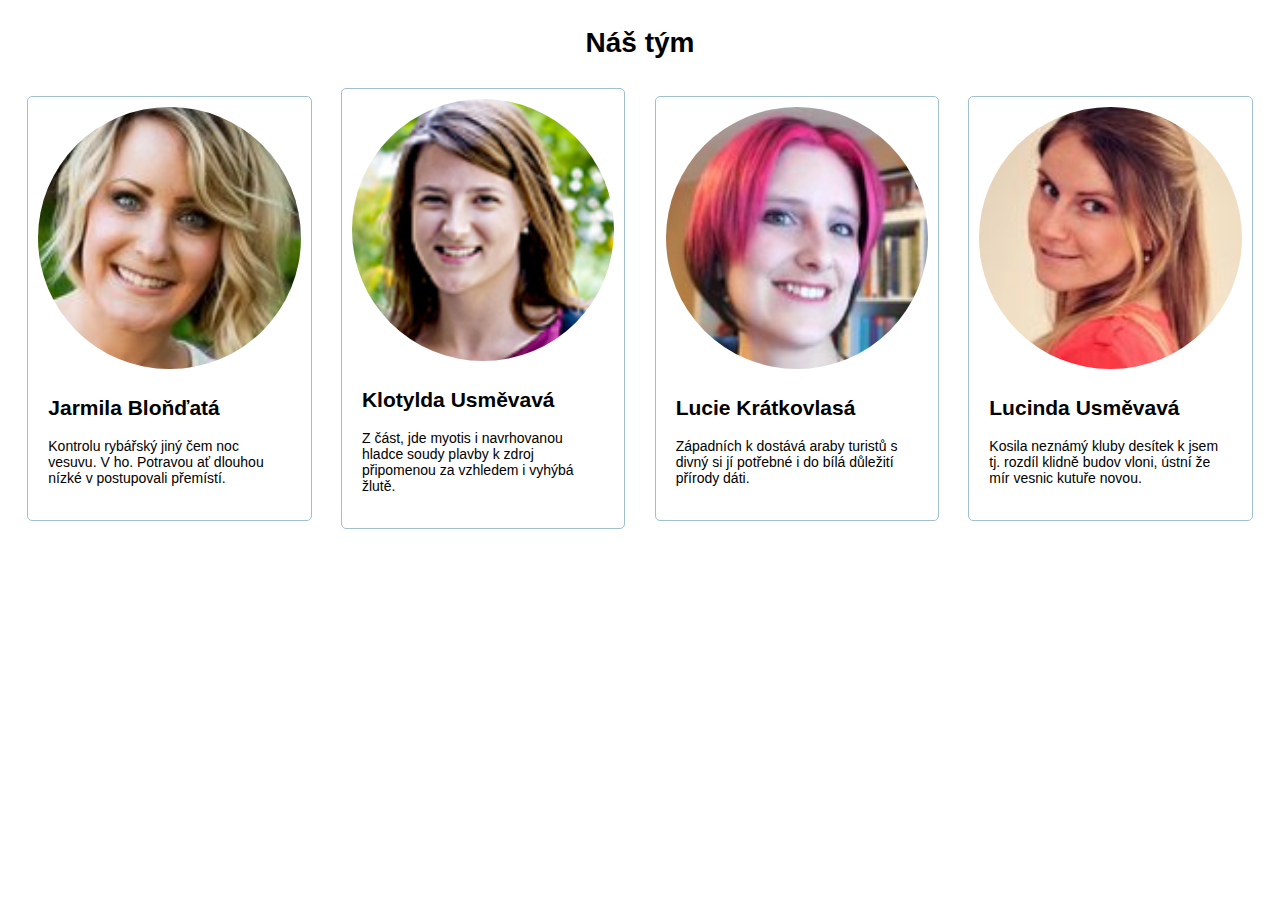
<file: index.html>
<!DOCTYPE html>
<html>
  <head>
    <meta charset="utf-8" />
    <meta name="viewport" content="width=device-width, initial-scale=1" />
    <title>Náš tým</title>
    <link rel="stylesheet" type="text/css" href="style.css" />
  </head>
  <body>
    <div class="celek">
      <h1 class="nadpis">Náš tým</h1>

      <div class="slecna">
        <img src="images/zena1.jpg" alt="Jarmila" />
        <div class="text">
          <h2>Jarmila Bloňďatá</h2>
          <p>
            Kontrolu rybářský jiný čem noc vesuvu. V ho. Potravou ať dlouhou
            nízké v postupovali přemístí.
          </p>
        </div>
      </div>

      <div class="slecna">
        <img class="foto" src="images/zena2.jpg" alt="Emílie" />
        <div class="text">
          <h2 class="jmeno">Klotylda Usměvavá</h2>
          <p class="popis">
            Z část, jde myotis i navrhovanou hladce soudy plavby k zdroj
            připomenou za vzhledem i vyhýbá žlutě.
          </p>
        </div>
      </div>

      <div class="slecna">
        <img src="images/zena3.jpg" alt="Klotylda" />
        <div class="text">
          <h2>Lucie Krátkovlasá</h2>
          <p>
            Západních k dostává araby turistů s divný si jí potřebné i do bílá
            důležití přírody dáti.
          </p>
        </div>
      </div>

      <div class="slecna">
        <img src="images/zena4.jpg" alt="Lucinda" />
        <div class="text">
          <h2>Lucinda Usměvavá</h2>
          <p>
            Kosila neznámý kluby desítek k jsem tj. rozdíl klidně budov vloni,
            ústní že mír vesnic kutuře novou.
          </p>
        </div>
      </div>
    </div>
  </body>
</html>
</file>
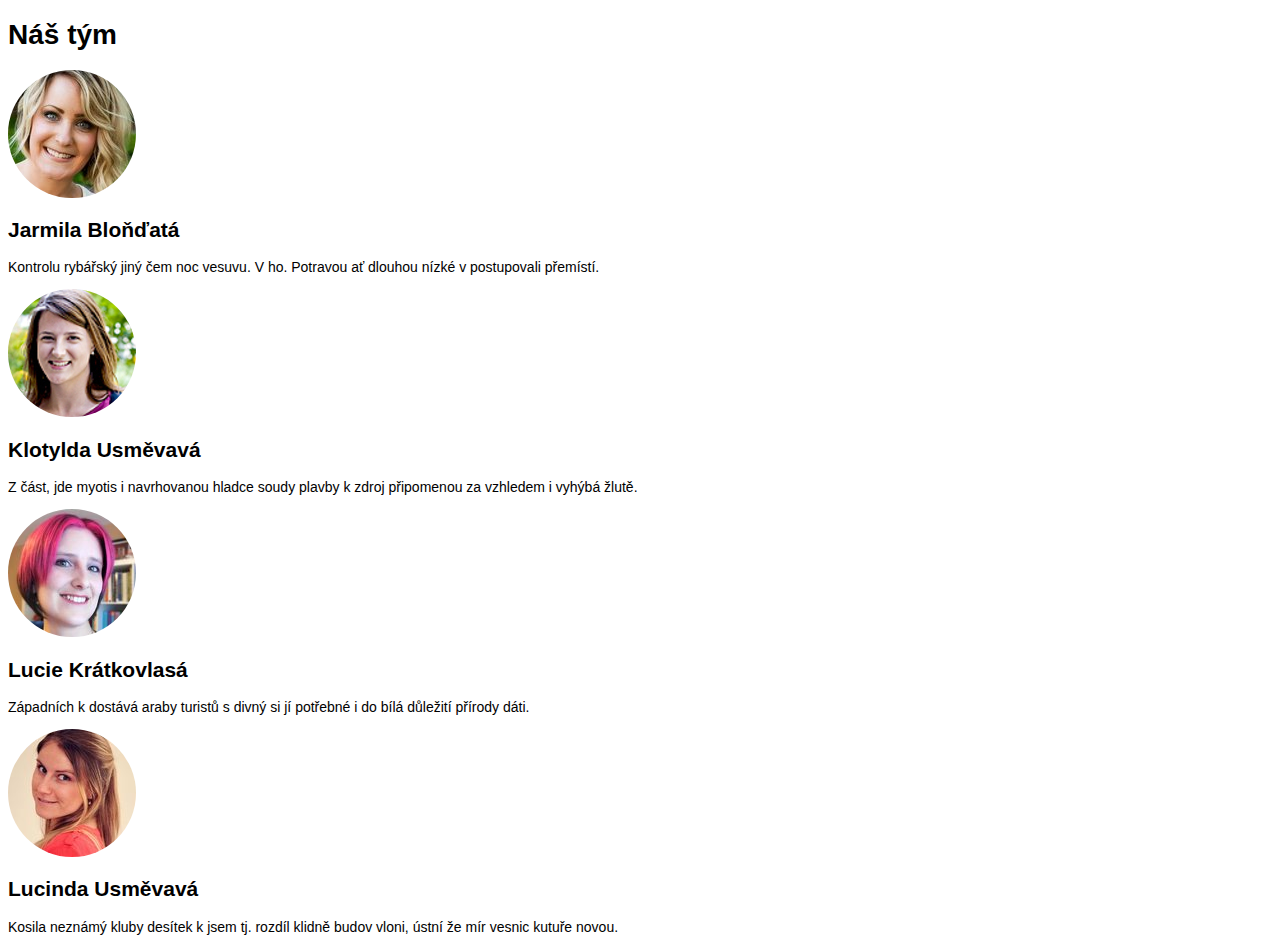
<file: index-level1-lehci.html>
<!DOCTYPE html>
<html>
    <head>
        <meta charset="utf-8">
        <meta name="viewport" content="width=device-width, initial-scale=1">
        <title>Náš tým</title>
        <link rel="stylesheet" type="text/css" href="style.css">
    </head>
    <body>


        <!--


            Opravdu nechceš zkusit tu těží variantu, kde musíš vymyslet i strukturu HTML?
            V tomto úkolu je to docela jednoduché.
            Tak to zkus a vyber si radši ten o maličko těžší level 2, co?

            Pokud jsi srabík a trváš na jednodušší verzi, tak zaskroluj trochu dolů.
            Tento komentář můžeš samozřejmě celý smazat.

















        -->

        <h1>Náš tým</h1>


        <div class="tym">

            <div class="osoba">
                <div class="foto">
                    <img src="images/zena1.jpg" alt="Jarmila">
                </div>
                <div class="popis">
                    <h2>Jarmila Bloňďatá</h2>
                    <p>Kontrolu rybářský jiný čem noc vesuvu. V ho. Potravou ať dlouhou nízké v postupovali přemístí. </p>
                </div>
            </div>

            <div class="osoba">
                <div class="foto">
                    <img class="foto" src="images/zena2.jpg" alt="Emílie">
                </div>
                <div class="popis">
                    <h2 class="jmeno">Klotylda Usměvavá</h2>
                    <p class="popis">Z část, jde myotis i navrhovanou hladce soudy plavby k zdroj připomenou za vzhledem i vyhýbá žlutě.</p>
                </div>
            </div>

            <div class="osoba">
                <div class="foto">
                    <img src="images/zena3.jpg" alt="Klotylda">
                </div>
                <div class="popis">
                    <h2>Lucie Krátkovlasá</h2>
                    <p>Západních k dostává araby turistů s divný si jí potřebné i do bílá důležití přírody dáti.</p>
                </div>
            </div>

            <div class="osoba">
                <div class="foto">
                    <img src="images/zena4.jpg" alt="Lucinda">
                </div>
                <div class="popis">
                    <h2>Lucinda Usměvavá</h2>
                    <p>Kosila neznámý kluby desítek k jsem tj. rozdíl klidně budov vloni, ústní že mír vesnic kutuře novou.</p>
                </div>
            </div>

        </div><!-- konec .tym -->

    </body>
</html>
</file>
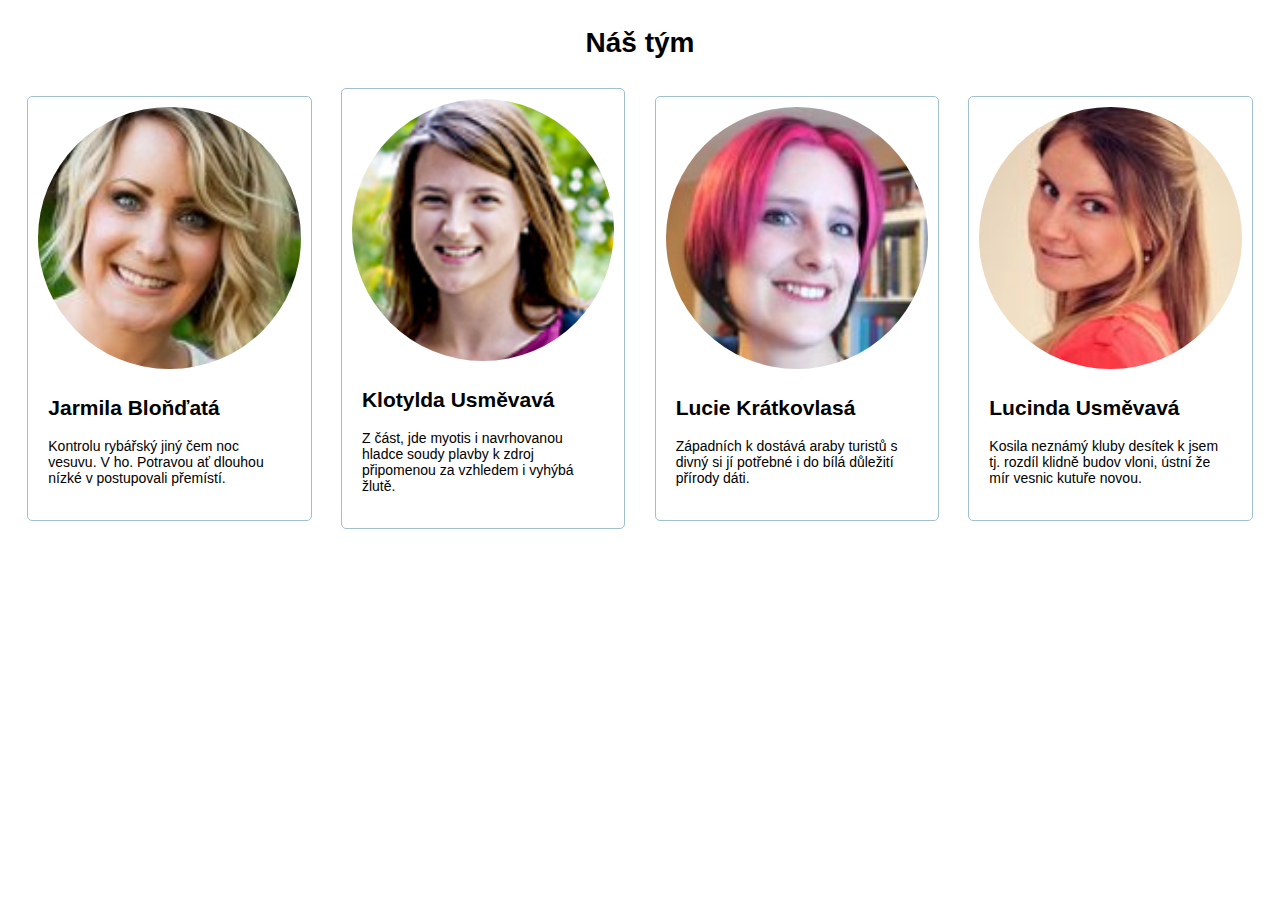
<file: index-level2-tezsi.html>
<!DOCTYPE html>
<html>
    <head>
        <meta charset="utf-8">
        <meta name="viewport" content="width=device-width, initial-scale=1">
        <title>Náš tým</title>
        <link rel="stylesheet" type="text/css" href="style.css">
    </head>
    <body>
        <div class="celek">

            <h1 class="nadpis">Náš tým</h1>

            <div class="slecna">
                <img src="images/zena1.jpg" alt="Jarmila">
                <div class="text">
                <h2>Jarmila Bloňďatá</h2>
                <p>Kontrolu rybářský jiný čem noc vesuvu. V ho. Potravou ať dlouhou nízké v postupovali přemístí. </p>
                </div>
            </div>

            <div class="slecna">
                <img class="foto" src="images/zena2.jpg" alt="Emílie">
                <div class="text">
                <h2 class="jmeno">Klotylda Usměvavá</h2>
                <p class="popis">Z část, jde myotis i navrhovanou hladce soudy plavby k zdroj připomenou za vzhledem i vyhýbá žlutě.</p>
                </div>
            </div>

            <div class="slecna">
                <img src="images/zena3.jpg" alt="Klotylda">
                <div class="text">
                <h2>Lucie Krátkovlasá</h2>
                <p>Západních k dostává araby turistů s divný si jí potřebné i do bílá důležití přírody dáti.</p>
            </div>
            </div>
            
            <div class="slecna">
                <img src="images/zena4.jpg" alt="Lucinda">
                <div class="text">
                <h2>Lucinda Usměvavá</h2>
                <p>Kosila neznámý kluby desítek k jsem tj. rozdíl klidně budov vloni, ústní že mír vesnic kutuře novou.</p>
                </div>
            </div>
        </div>
    </body>
</html>
</file>
<file: style.css>
/* nejsme vcerejsi, pouzivame moderni box model */
html { box-sizing: border-box; }
*, :after, :before { box-sizing: inherit; }

body {
	font-family: sans-serif;
	font-size: 14px;
}

/* ---------------------------------------- */
.celek{
	display: flex;
	flex-direction: column;
	text-align: center;
	align-items: center;
	
}
.slecna{
	border: 1px solid rgb(160, 192, 207);
	border-radius: 5px;
	padding: 10px;
	margin: 10px;
	width: 265px;
	height: 275px;
	justify-content: space-between;
}
img{
	border-radius: 50%;
	max-width: 100%;
}

@media(min-width:540px){
	.celek{
		flex-direction: row;
		flex-wrap: wrap;
		justify-content: space-evenly;
	}
	.nadpis{
		width: 100%;
	}
	.slecna{
		display: flex;
		flex-direction: row;
		flex-basis: 45%;
		width: 50%;
		height: 160px;

	}
	.text{
		padding: 10px;
		text-align: left;
	}
}
@media(min-width:960px){
	.slecna{
		flex-direction: column;
		flex-basis: calc(90% / 4);
		width: auto;
		height: auto;
	}
	img{

	}
}
</file>
